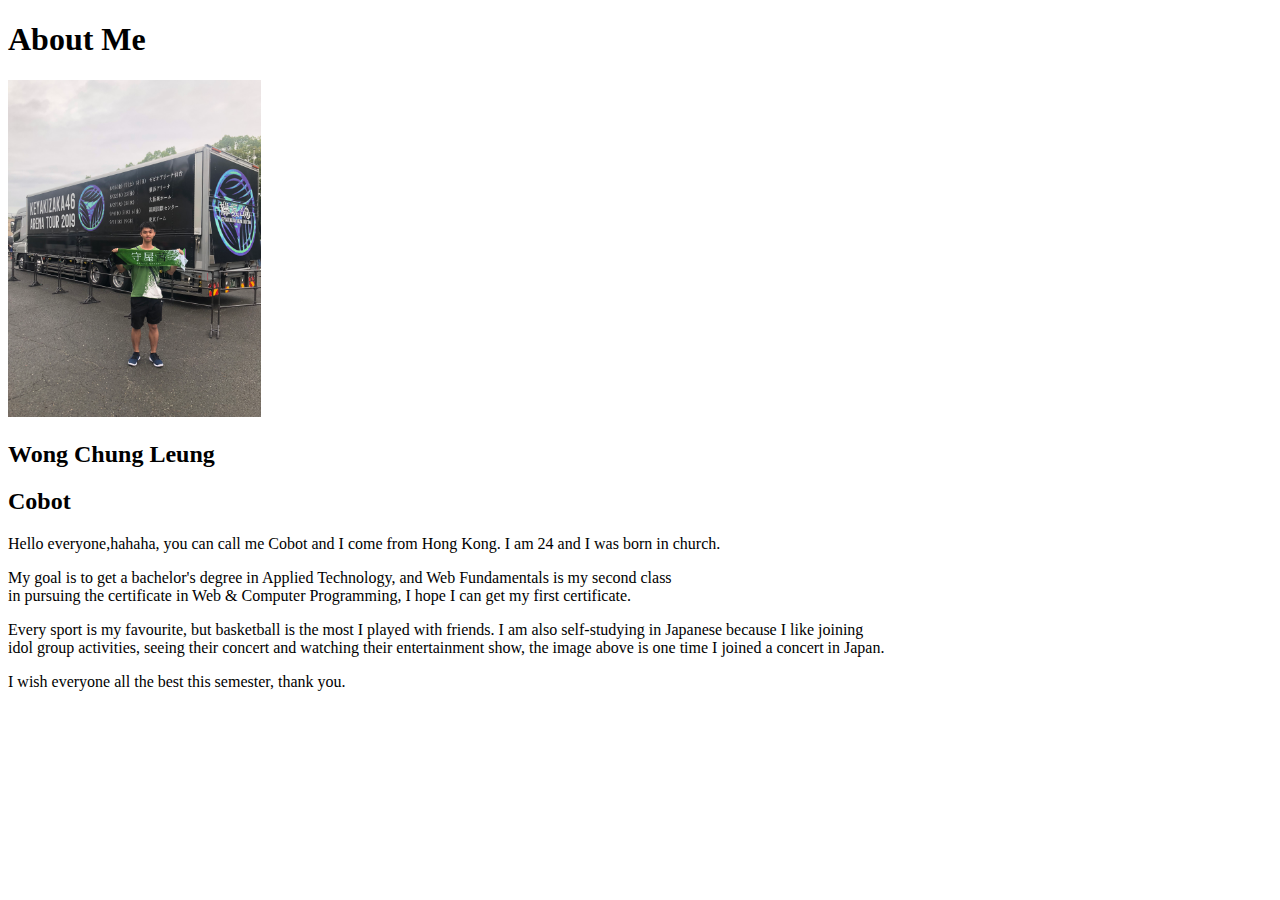
<file: aboutme/index.html>
<!DOCTYPE html>
<html lang="en">
  <head>
    <title>Introduction</title>
  </head>
  <body>
 <h1>About Me</h1>
 <img alt="Image of me?" 
      src="image/IMG_0750.JPEG" 
      width = 20%
      height = auto>
  <h2>Wong Chung Leung </h2>
  <h2>Cobot</h2>
  <p>Hello everyone,hahaha, you can call me Cobot and I come from Hong Kong. I am 24 and I was born in church.</p>
  <p>My goal is to get a bachelor's degree in Applied Technology, and Web Fundamentals is my second class </br>in pursuing the certificate in Web & Computer Programming, I hope I can get my first certificate.</p>
  <p>Every sport is my favourite, but basketball is the most I played with friends. I am also self-studying in Japanese because 
    I like joining </br>idol group activities, seeing their concert and watching their entertainment show, the image above is one time I joined a concert in Japan.</p>
  <p>I wish everyone all the best this semester, thank you.</p>
  </body>
</html>
</file>
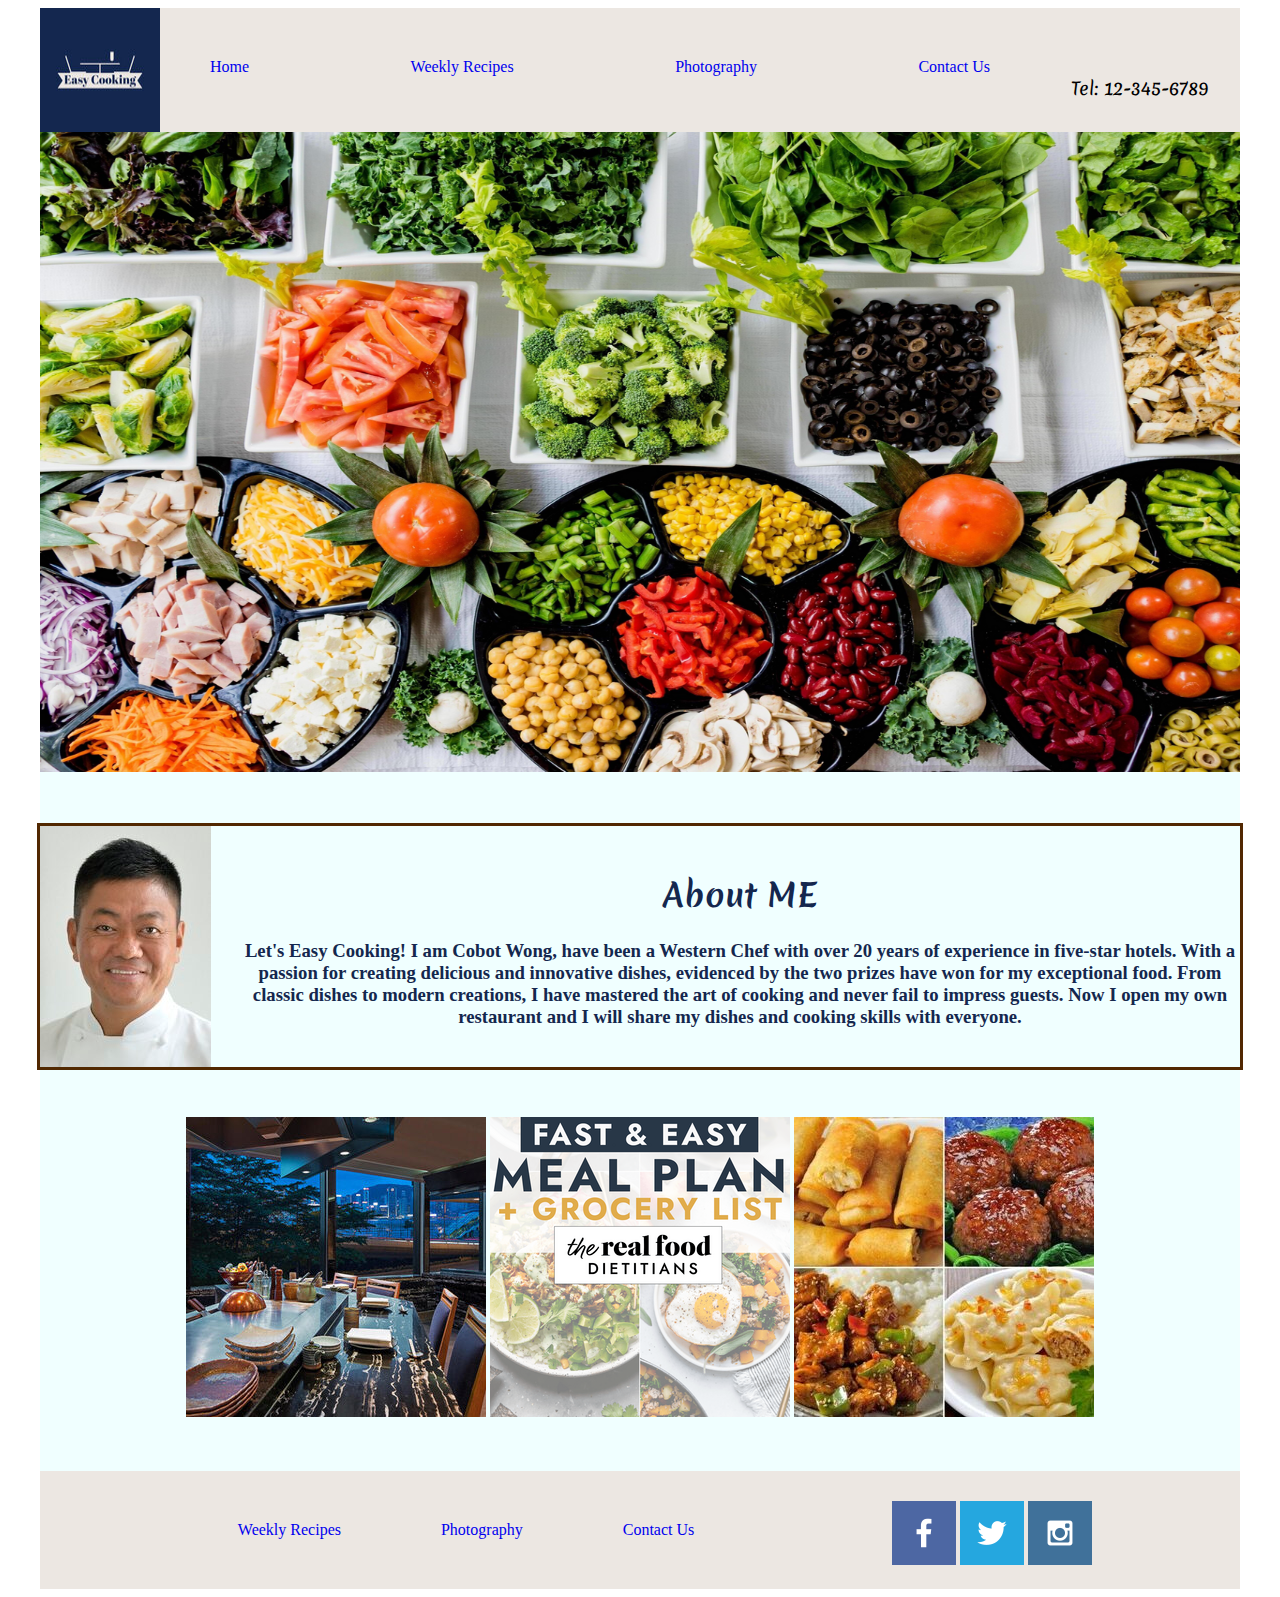
<file: personal-site/index.html>
<!DOCTYPE html>
<html lang="en">
<head>
    <meta charset="UTF-8">
    <meta http-equiv="X-UA-Compatible" content="IE=edge">
    <meta name="viewport" content="width=device-width, initial-scale=1.0">
    <title>Personal Site</title>
</head>
<body>
    <div id="content">
        <header>
            <link type="text/css" rel="stylesheet" href="styles/style.css">
            <a id="logo_link" href="index.html">
                <img class="logo" src="images/logo.jpg" alt="Easy Cooking Logo">
            </a>
            <nav>
                <a href="index.html">Home</a>
                <a href="recipe.html">Weekly Recipes</a>
                <a href="photography.html">Photography</a>
                <a href="contact.html">Contact Us</a>
            </nav>
            <p>Tel: 12-345-6789</p>
        </header>
        <main>
            <div id="hero">
                <img id="hero-img" src="images/hero.png" alt="Big Screen">
            </div>
            <div id="about-me">
                <img id="about-me-img" src="images/selfie.jpg" href="selfie">
                <section id="about-me-msg">
                    <h1>About ME</h1>
                    <h3>Let's Easy Cooking! I am Cobot Wong, have been a Western Chef with over 20 years of experience in five-star hotels. With a passion for creating delicious and innovative dishes,   evidenced by the two prizes have won for my exceptional food. From classic dishes to modern creations, I have mastered the art of cooking and never fail to impress guests. Now I open my own restaurant and I will share my dishes and cooking skills with everyone.</h3>
                </section>
            </div>
            <div id="linking">
                <a href="https://www.google.com/maps/@35.2589503,138.9197234,70a,35y,229.09h,45.02t/data=!3m1!1e3?authuser=0">
                    <img class="link-img" src="images/restaurant.jpg" alt="restaurant-img"></a>
                <a href="recipe.html">
                    <img class="link-img" src="images/recipe.png" alt="recipe-img"></a>
                <a href="photography.html">
                    <img class="link-img" src="images/photography.jpg" alt="photography-img"></a>
            </div>
        </main>
        <footer>
            <nav>
                <a href="recipe.html">Weekly Recipes</a>
                <a href="photography.html">Photography</a>
                <a href="contact.html">Contact Us</a>
            </nav>
            <div id="logo">
                <a href="https://facebook.com">
                    <img src="images/facebook.png" alt="fb icon"></a>
                <a href="https://twitter.com">
                    <img src="images/twitter.png" alt="twitter icon"></a>
                <a href="https://instagram.com">
                    <img src="images/instagram.png" alt="instagram icon"></a>
            </div>
        </footer>
    </div>
    
</body>
</html>
</file>
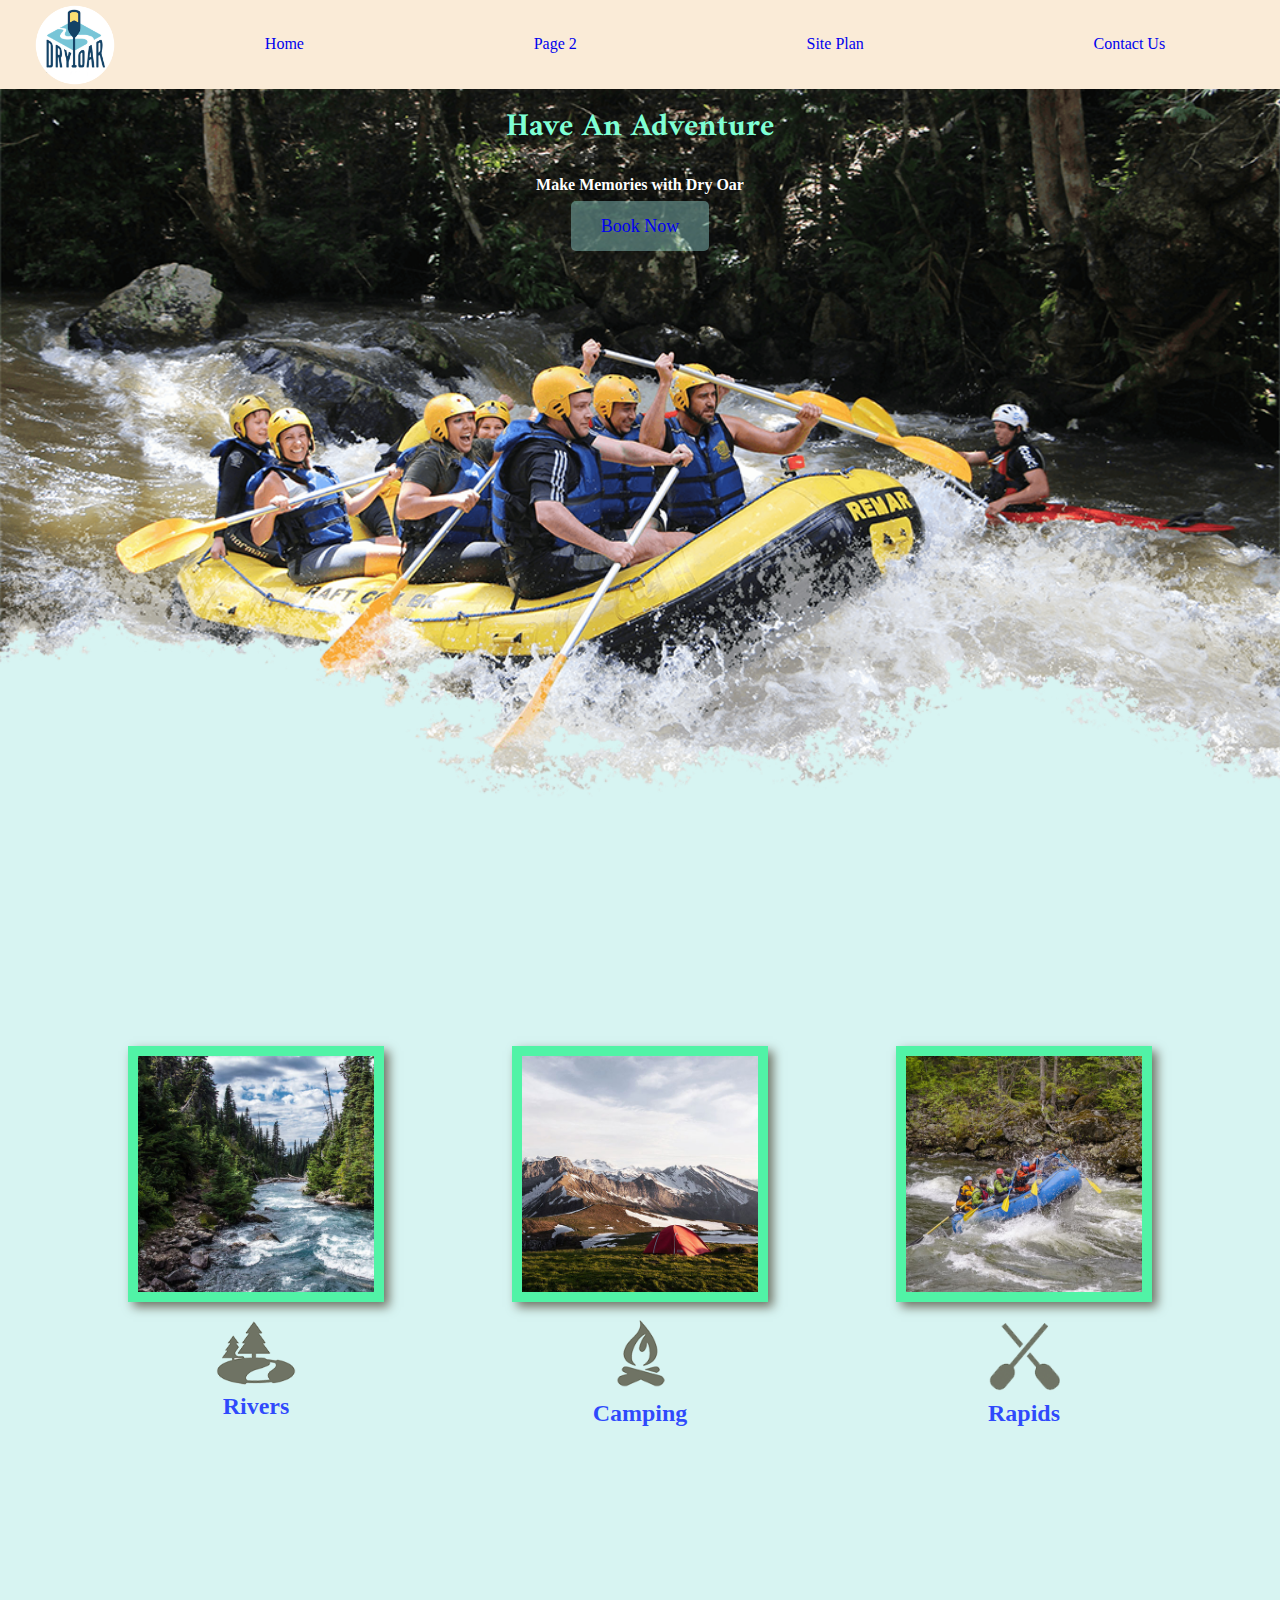
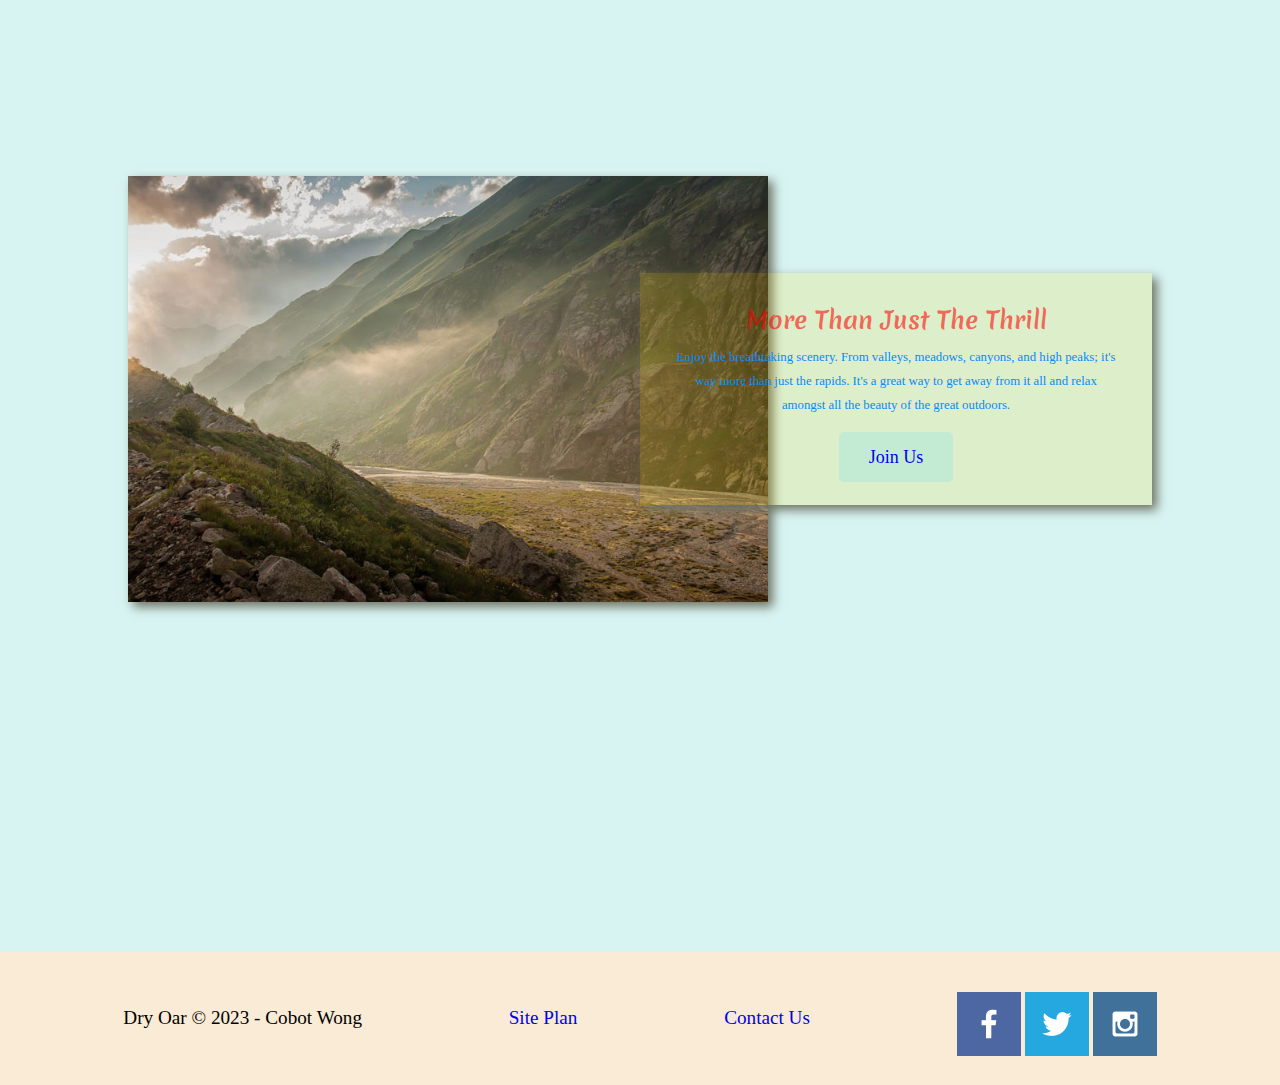
<file: wwr/index.html>
<!DOCTYPE html>
<html lang="en">
<head>
    <meta charset="UTF-8">
    <meta http-equiv="X-UA-Compatible" content="IE=edge">
    <meta name="viewport" content="width=device-width, initial-scale=1.0">
    <title>Whitewater Rafting Vacations | Dry Oar Boating | Home</title>
</head>
<body>
    <div id="content">
    <header>
        <link type="text/css" rel="stylesheet" href="styles/style.css">
        <a id="logo_link" href="index.html">
            <img class="logo" src="images/logo.png" alt="Dry Oar Logo">
        </a>
        <nav>
            <a href="index.html">Home</a>
            <a href="page2.html">Page 2</a>
            <a href="site-plan-rafting.html">Site Plan</a>
            <a href="contactus.html">Contact Us</a>
        </nav>
    </header>
    <div id="hero">
        <div id="hero-box">
            <img id="hero-img" src="images/hero.png" alt="People enjoying white water rafting">
        </div>
        <section id="hero-msg">
            <h1 class="home-title">Have An Adventure</h1>
            <h4>Make Memories with Dry Oar</h4>
            <div class='button-box'>
                <a class='book' href="contactus.html">Book Now</a>
            </div>
        </section>
    </div>
    <main class="home-grid">
        <section class="rivers-card">
            <img class="card-img" src="images/rivers.jpg" alt="river in forest">
            <img class="icon" src="images/river_icon.png" alt="river icon">
            <h2>Rivers</h2>
        </section>
        <section class="camping-card">
            <img class="card-img" src="images/camping.jpg" alt="tent in mountains">
            <img class="icon" src="images/fire_icon.png" alt="fire icon">
            <h2>Camping</h2>
        </section>
        <section class="rapids-card">
            <img class="card-img" src="images/rapids.jpg" alt="rafting boat">
            <img class="icon" src="images/oars.png" alt="oars icon">
            <h2>Rapids</h2>
        </section>
        <div id="background"></div>
        <img class="mountains" src="images/mountains.jpg" alt="Misty mountains">
        <section class="msg">
            <h2>More Than Just The Thrill</h2>
            <p>Enjoy the breathtaking scenery. From valleys, meadows, canyons, and high peaks; it's way more than just the rapids. It's a great way to get away from it all and relax amongst all the beauty of the great outdoors. </p>
            <a class='join' href="rivers.html">Join Us</a>
        </section>
    </main>
    <footer>
        <p>Dry Oar &copy; 2023 - Cobot Wong</p>
    <p><a href="site-plan-rafting.html">Site Plan</a></p>
    <p><a href="contactus.html">Contact Us</a></p>
    <div class="social">
        <a href="https://facebook.com">
            <img src="images/facebook.png" alt="fb icon">
        </a>
        <a href="https://twitter.com">
            <img src="images/twitter.png" alt="twitter icon">
        </a>
        <a href="https://instagram.com">
            <img src="images/instagram.png" alt="instagram icon">
        </a>
    </div>    
    </footer>
    </div>
</body>
</html>
</file>
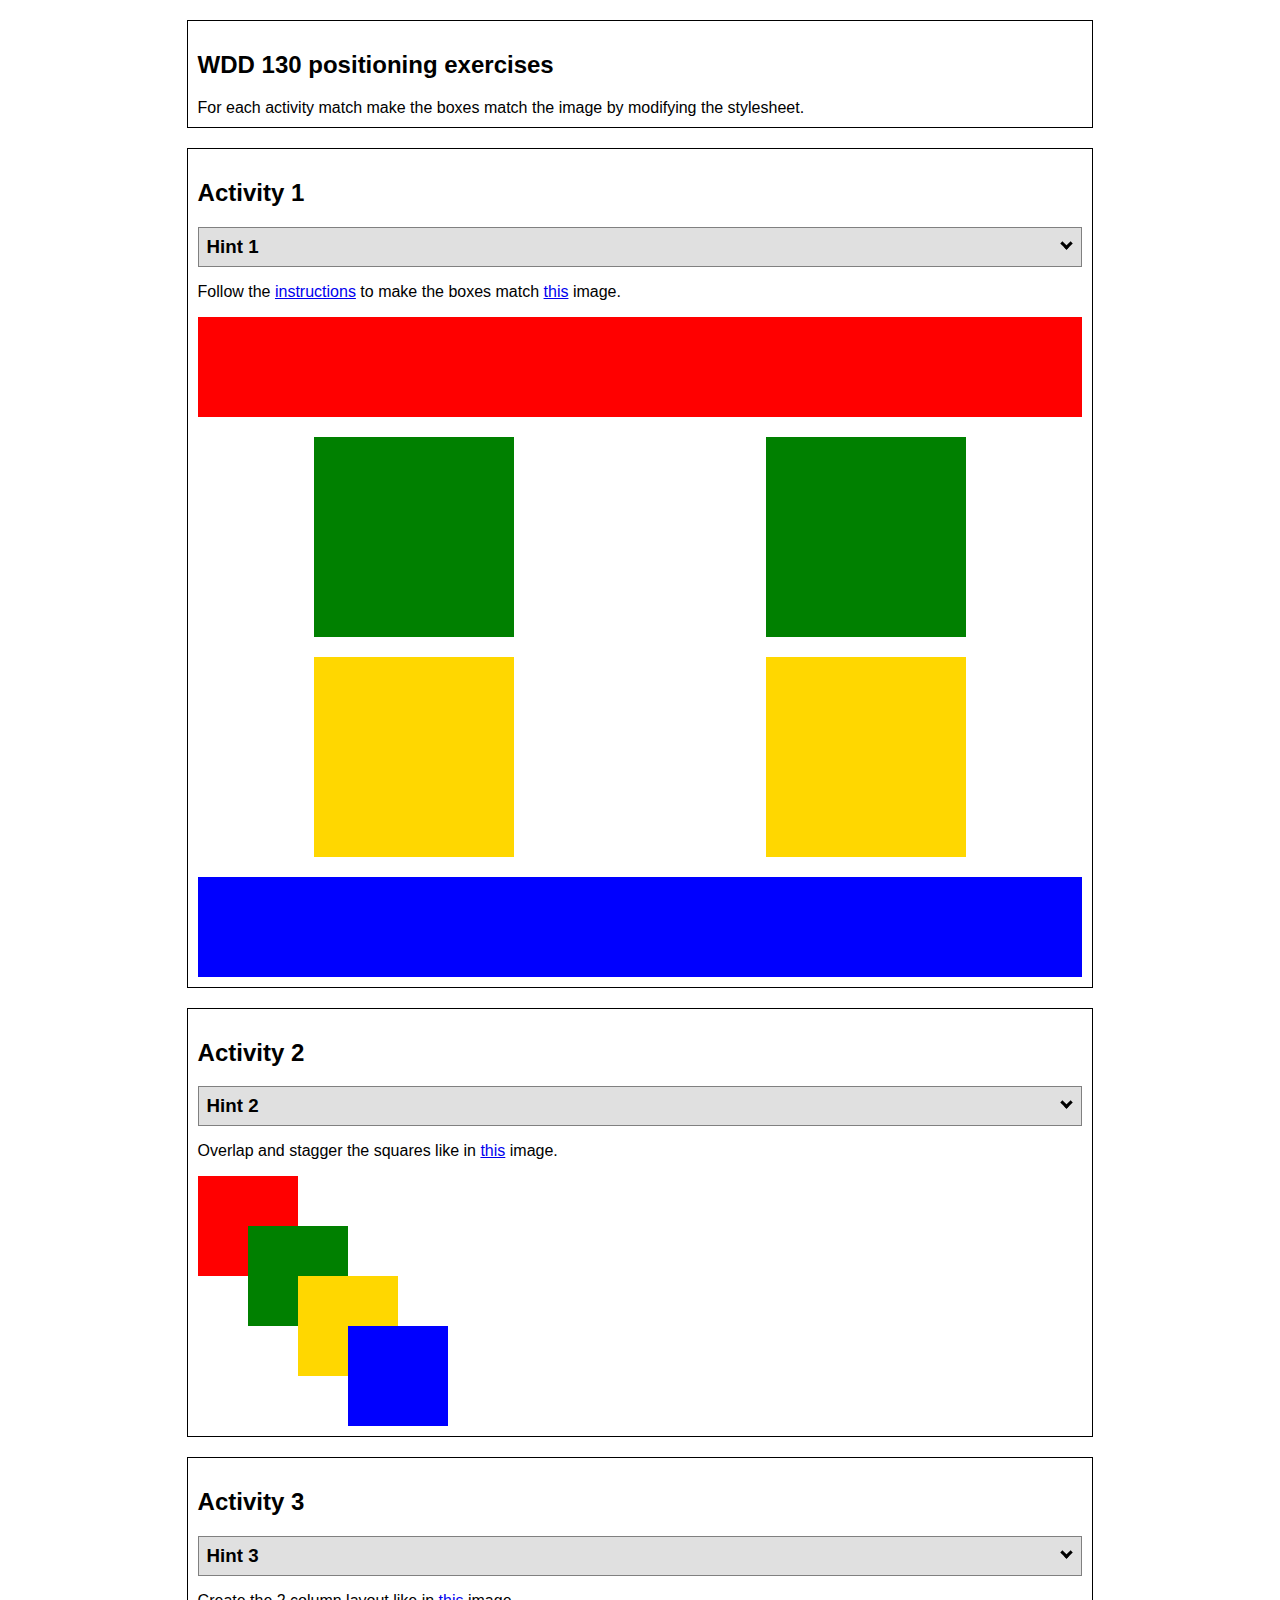
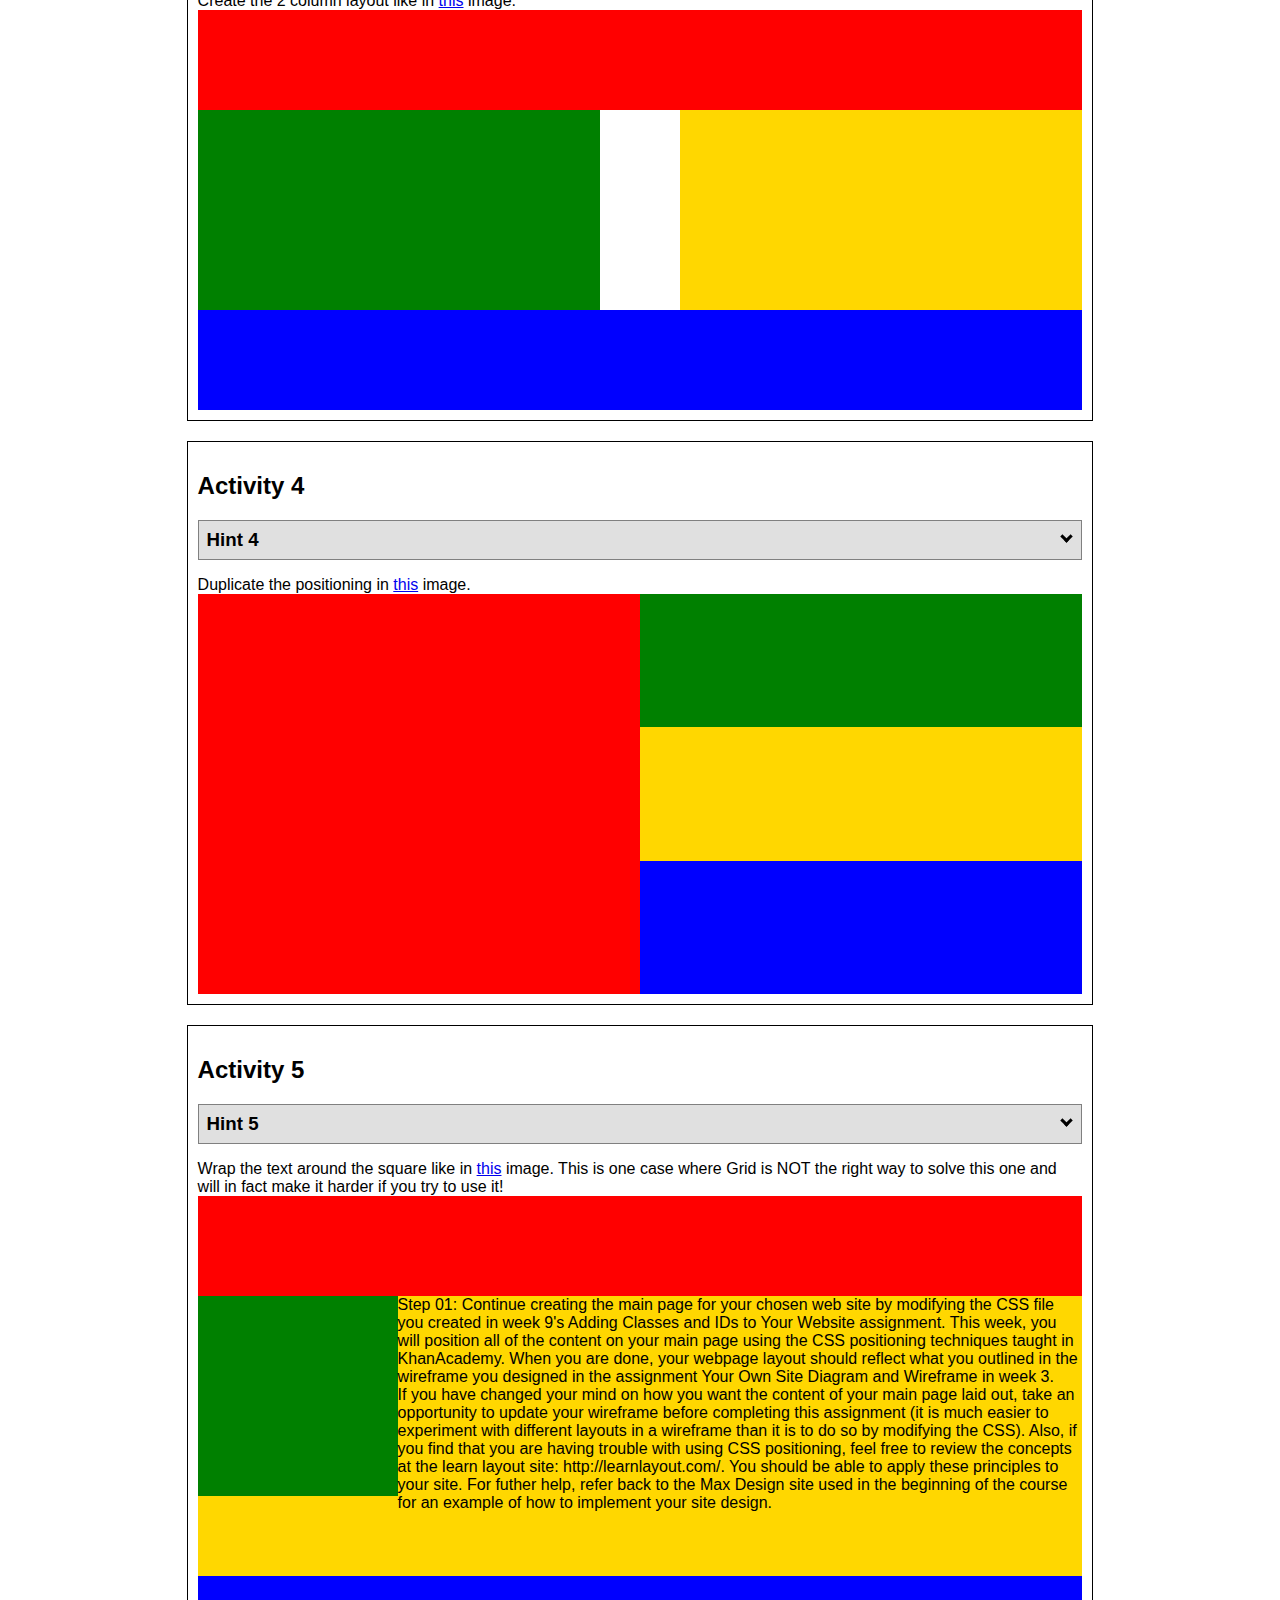
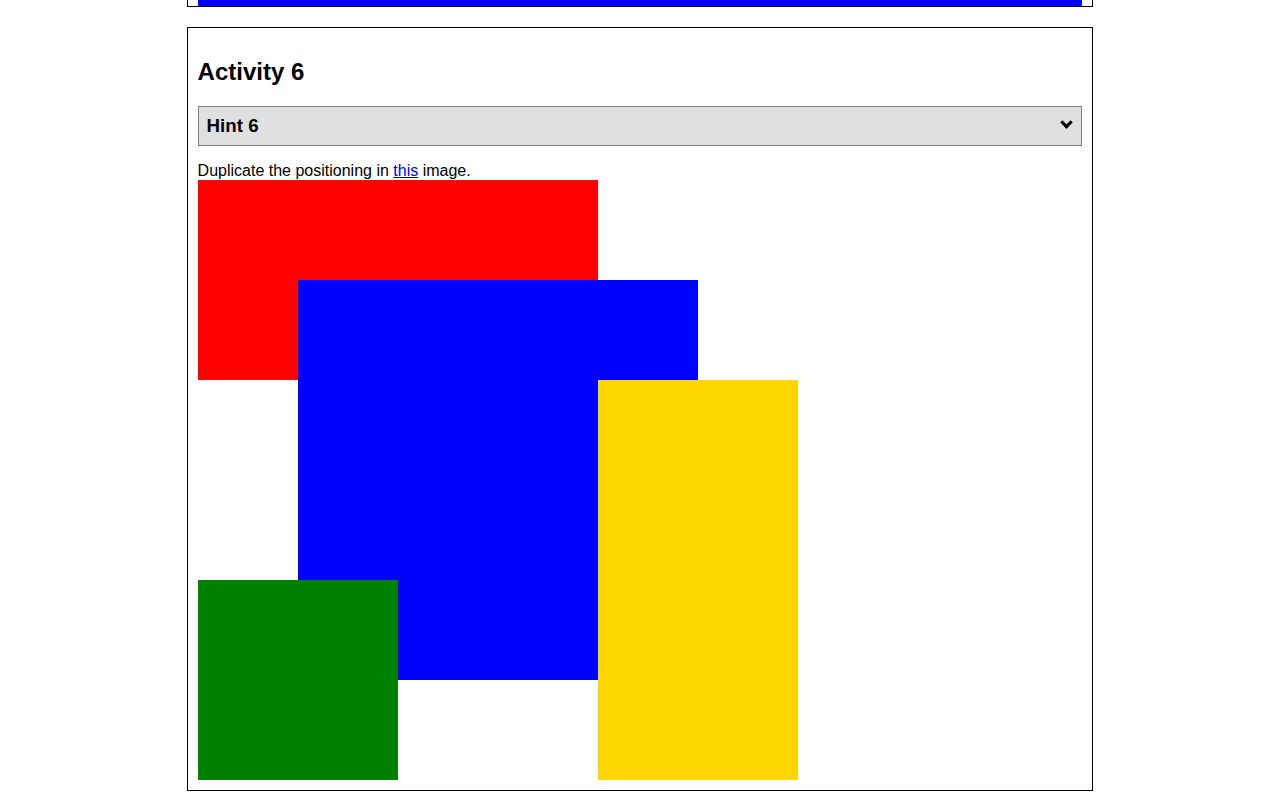
<file: positioning.html>
<!DOCTYPE html>
<html lang="en">
  <head>
    <!-- HTML - Name: positioning.html -->
    <title>Positioning Activity</title>
    <link rel="stylesheet" type="text/css" href="positionstyles.css" />
  </head>
  <body>
    <div class="activity">
      <h2>WDD 130 positioning exercises</h2>  
      For each activity match make the boxes match the image by modifying the stylesheet.</div>
    <div class="activity">
      <h2>Activity 1</h2>
      <section class="hint"><input type="checkbox" ><i></i> <h3>Hint 1</h3><div><p>Check out the <a href="https://byui-wdd.github.io/wdd130/activities/w06-css-positioning.html" target="_blank">activity instructions</a> in Ilearn!</p></div></section>
      <p>Follow the <a href="https://byui-wdd.github.io/wdd130/activities/w06-css-positioning.html" target="_blank">instructions</a> to make the boxes match  <a href="https://byui-wdd.github.io/wdd130/images/example1.png" target="_blank">this</a> image.</p>
      <div class="content1" >
        <div class="red1" ></div>
        <div class="green1" ></div>
        <div class="green1" ></div>
        <div class="yellow1"></div>
        <div class="yellow1"></div>
        <div class="blue1"></div>
      </div>
    </div>
    <div class="activity">
      <h2>Activity 2</h2>
      <section class="hint"><input type="checkbox" > <h3>Hint 2</h3><i></i><div>
      <ul>
      <li>grid-template-columns: 50px 50px 50px 50px 50px </li></ul></div></section>
      <p>Overlap and stagger the squares like in <a href="https://byui-wdd.github.io/wdd130/images/example2.png" target="_blank">this</a> image.</p>
      <div class="content2" >
        <div class="red2" ></div>
        <div class="green2" ></div>
        <div class="yellow2"></div>
        <div class="blue2"></div>
      </div>
    </div>
    <div class="activity">
      <h2>Activity 3</h2>
      <section class="hint"><input type="checkbox" > <h3>Hint 3</h3><i></i><div><p>This one is going to be best solved with CSS Grid. Remember to make the boxes the right width first...then start moving them around. </p><h4>Properties used:</h4><ul><li>display:grid;</li><li>grid-template-columns:</li><li>grid-column-gap:</li>
        <li>grid-column:</li>  </ul></div></section>
      Create the 2 column layout like in <a href="https://byui-wdd.github.io/wdd130/images/example3.png" target="_blank">this</a>  image.
      <div class="content3" >
        <div class="red3" ></div>
        <div class="green3" ></div>
        <div class="yellow3"></div>
        <div class="blue3"></div>
      </div>
    </div>
    <div class="activity">
      <h2>Activity 4</h2>
      <section class="hint"><input type="checkbox" > <h3>Hint 4</h3><i></i><div><p>For the others we have been primarily concerned with width. For this one you will need to adjust height as well. </p><h4>Properties used:</h4><ul><li>display:grid;</li><li>grid-template-columns:</li><li>grid-row:</li></ul></div></section>
      Duplicate the positioning in <a href="https://byui-wdd.github.io/wdd130/images/example4.png" target="_blank">this</a> image. 
      <div class="content4" >
        <div class="red4" ></div>
        <div class="green4" ></div>
        <div class="yellow4"></div>
        <div class="blue4"></div>
      </div>
    </div>

    <div class="activity">
      <h2>Activity 5</h2>
      <section class="hint"><input type="checkbox" > <h3>Hint 5</h3><i></i><div><p>Grid is <strong>not</strong> the right way to do this.  In fact there is only one way to really do that...and that is with float. Remember that we float the thing we want the text to wrap around.  Also remember to start by making all the shapes the right size and shape.</p><h4>Properties used:</h4><ul><li>float: left;</li></ul></div></section>
      Wrap the text around the square like in <a href="https://byui-wdd.github.io/wdd130/images/example5.png" target="_blank">this</a> image. This is one case where Grid is NOT the right way to solve this one and will in fact make it harder if you try to use it!
      <div class="content5" >
        <div class="red5" ></div>
        <div class="green5" ></div>
        <div class="yellow5">Step 01: Continue creating the main page for your chosen web site by modifying the CSS file you created in week 9's Adding Classes and IDs to Your Website assignment. This week, you will position all of the content on your main page using the CSS positioning techniques taught in KhanAcademy. When you are done, your webpage layout should reflect what you outlined in the wireframe you designed in the assignment Your Own Site Diagram and Wireframe in week 3. <br />
          If you have changed your mind on how you want the content of your main page laid out, take an opportunity to update your wireframe before completing this assignment (it is much easier to experiment with different layouts in a wireframe than it is to do so by modifying the CSS). Also, if you find that you are having trouble with using CSS positioning, feel free to review the concepts at the learn layout site: http://learnlayout.com/. You should be able to apply these principles to your site. For futher help, refer back to the Max Design site used in the beginning of the course for an example of how to implement your site design.</div>
        <div class="blue5"></div>
      </div>
    </div>
    <div class="activity">
      <h2>Activity 6</h2>
      <section class="hint"><input type="checkbox" > <h3>Hint 6</h3><i></i><div><p>This one is all about visualizing the grid behind the layout. If you are having a hard time doing that first: all the sizes are even multiples of 100, and second here is another example with the lines drawn: <a href="https://byui-wdd.github.io/wdd130/images/example6-hint.png" target="_blank">example 6 with lines</a>. For this one you will find it easiest if you use px for the column width. You can also use <kbd>z-index</kbd> to control the element layering.    </p><h4>Properties used:</h4><ul><li>display:grid;</li><li>grid-template-columns:</li><li>grid-column:</li><li>grid-row:</li><li><a href="https://www.w3schools.com/cssref/pr_pos_z-index.asp" target="_blank">z-index:</a></li></ul></div></section>
      Duplicate the positioning in <a href="https://byui-wdd.github.io/wdd130/images/example6.png" target="_blank">this</a> image.
      <div class="content6" >
        <div class="red6" ></div>
        <div class="green6" ></div>
        <div class="yellow6"></div>
        <div class="blue6"></div>
      </div>
    </div>
  </body>
</html>
</file>
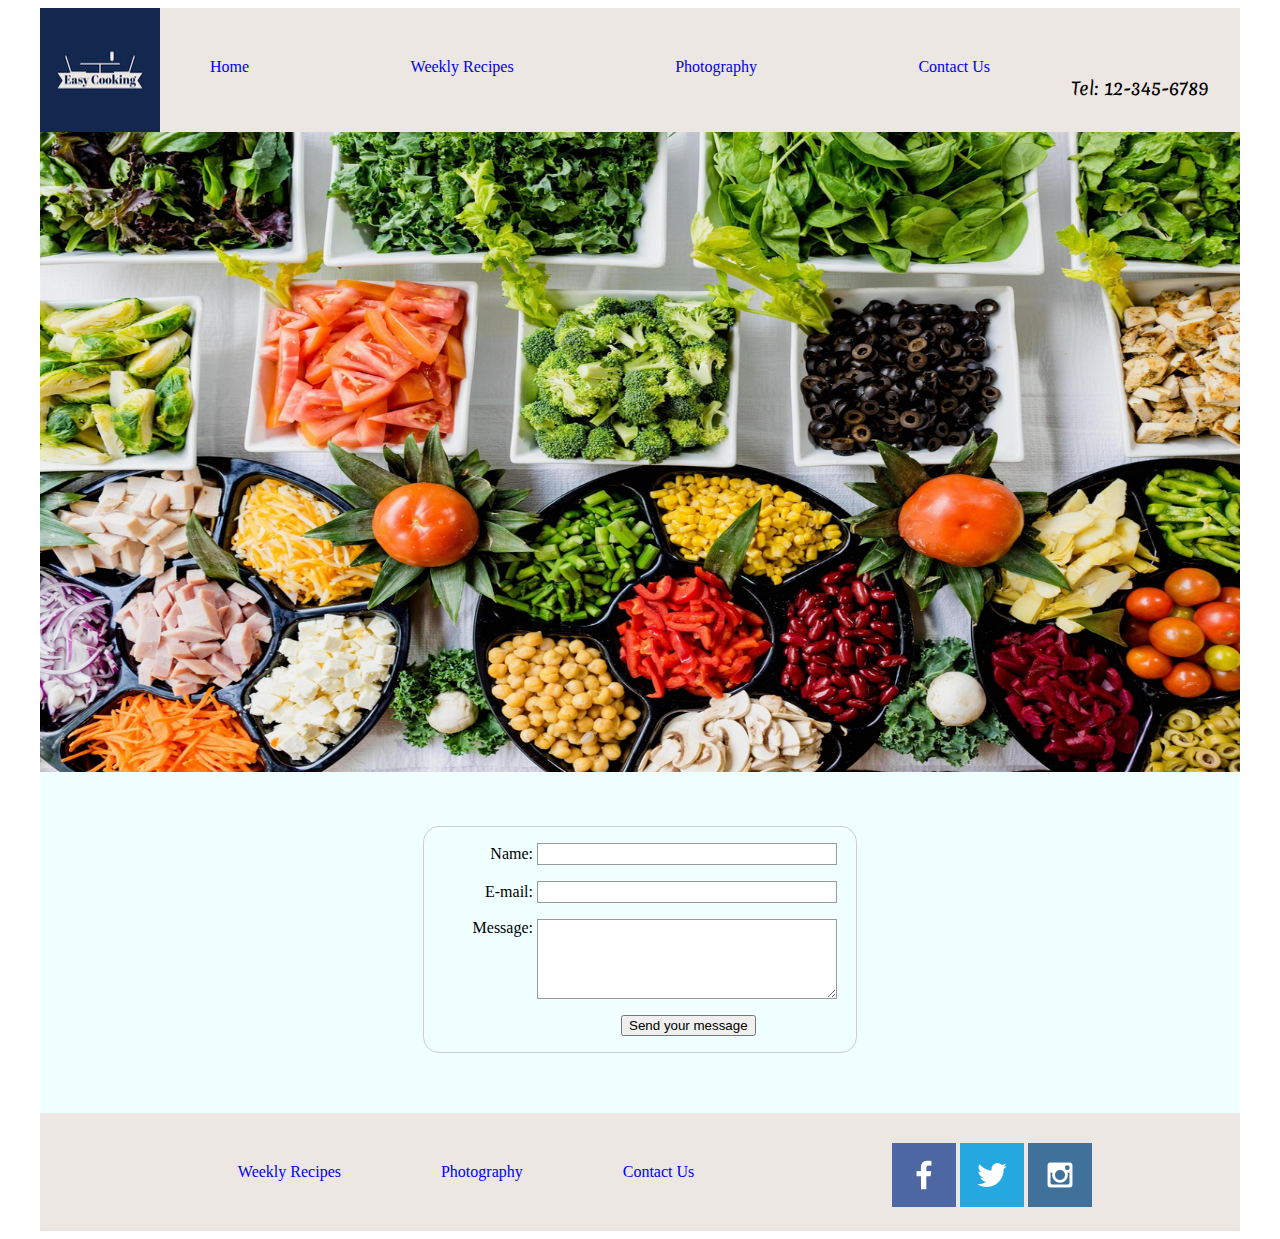
<file: personal-site/contact.html>
<!DOCTYPE html>
<html lang="en">
<head>
    <meta charset="UTF-8">
    <meta http-equiv="X-UA-Compatible" content="IE=edge">
    <meta name="viewport" content="width=device-width, initial-scale=1.0">
    <title>Personal Site</title>

    <style>
        form {
  /* Center the form on the page */
  margin: 0 auto;
  width: 400px;
  /* Form outline */
  padding: 1em;
  border: 1px solid #ccc;
  border-radius: 1em;
}

ul {
  list-style: none;
  padding: 0;
  margin: 0;
}

form li + li {
  margin-top: 1em;
}

label {
  /* Uniform size & alignment */
  display: inline-block;
  width: 90px;
  text-align: right;
}

input,
textarea {
  /* To make sure that all text fields have the same font settings
     By default, textareas have a monospace font */
  font: 1em sans-serif;

  /* Uniform text field size */
  width: 300px;
  box-sizing: border-box;

  /* Match form field borders */
  border: 1px solid #999;
}

input:focus,
textarea:focus {
  /* Additional highlight for focused elements */
  border-color: #000;
}

textarea {
  /* Align multiline text fields with their labels */
  vertical-align: top;

  /* Provide space to type some text */
  height: 5em;
}

.button {
  /* Align buttons with the text fields */
  padding-left: 90px; /* same size as the label elements */
}

button {
  /* This extra margin represent roughly the same space as the space
     between the labels and their text fields */
  margin-left: 0.5em;
}

#feedback {
    background-color: antiquewhite;
    position: absolute;
    top: 0;
    left: 0;
    right: 0;
    padding: .5em;
    /* make this element invisible until we are ready for it */
    display: none;      
}
.moveDown {
    margin-top: 3em;
}
    </style>

</head>
<body>
    <div id="content">
        <header>
            <link type="text/css" rel="stylesheet" href="styles/style.css">
            <a id="logo_link" href="index.html">
                <img class="logo" src="images/logo.jpg" alt="Easy Cooking Logo">
            </a>
            <nav>
                <a href="index.html">Home</a>
                <a href="recipe.html">Weekly Recipes</a>
                <a href="photography.html">Photography</a>
                <a href="contact.html">Contact Us</a>
            </nav>
            <p>Tel: 12-345-6789</p>
        </header>

    
    <main>
        <div id="hero">
            <img id="hero-img" src="images/hero.png" alt="Big Screen">
        </div>
        <div id="feedback"></div>
        <form action="/my-handling-form-page" method="post">
			<ul>
				<li>
					<label for="name">Name:</label>
					<input type="text" id="name" name="user_name" />
				</li>
				<li>
					<label for="mail">E-mail:</label>
					<input type="email" id="mail" name="user_mail" />
				</li>
				<li>
					<label for="msg">Message:</label>
					<textarea id="msg" name="user_message"></textarea>
				</li>
				<li class="button">
					<button type="submit">Send your message</button>
				</li>
			</ul>
		</form>
    </main>

    <script>
        // get the feedback div element so we can do something with it.
        const feedbackElement = document.getElementById('feedback');
        // get the form so we can read what was entered in it.
        const formElement = document.forms[0];
        // add a 'listener' to wait for a submission of our form. When that happens run the code below.
        formElement.addEventListener('submit', function(e) {
            // stop the form from doing the default action.
            e.preventDefault();
            // set the contents of our feedback element to a message letting the user know the form was submitted successfully. Notice that we pull the name that was entered in the form to personalize the message!
            feedbackElement.innerHTML = 'Hello '+ formElement.user_name.value +'! Thank you for your message. We will get back with you as soon as possible!';
            // make the feedback element visible.
            feedbackElement.style.display = "block";
            // add a class to move everything down so our message doesn't cover it.
            document.body.classList.toggle('moveDown');
        });
    </script>


    <footer>
        <nav>
            <a href="recipe.html">Weekly Recipes</a>
            <a href="photography.html">Photography</a>
            <a href="contact.html">Contact Us</a>
        </nav>
        <div id="logo">
            <a href="https://facebook.com">
                <img src="images/facebook.png" alt="fb icon"></a>
            <a href="https://twitter.com">
                <img src="images/twitter.png" alt="twitter icon"></a>
            <a href="https://instagram.com">
                <img src="images/instagram.png" alt="instagram icon"></a>
        </div>
    </footer>
    </div>
    
</body>
</html>
</file>
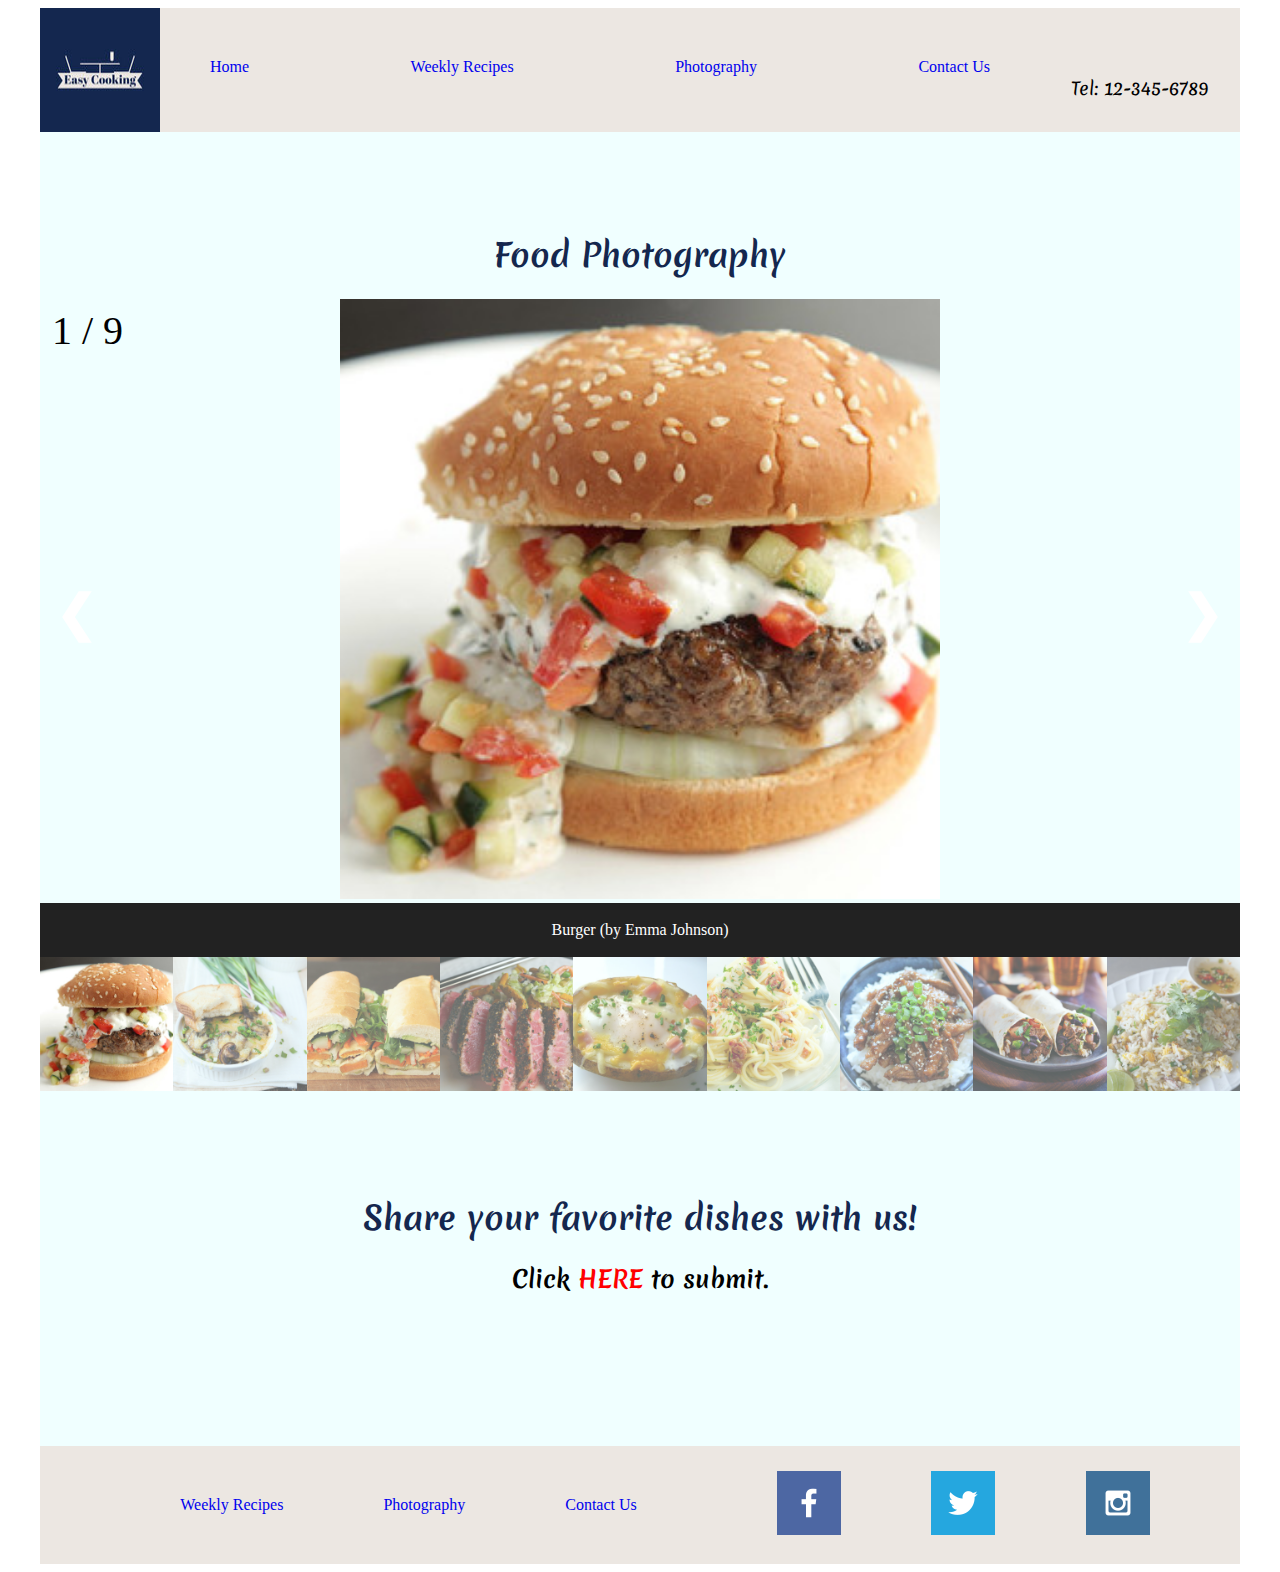
<file: personal-site/photography.html>
<!DOCTYPE html>
<html lang="en">
<head>
    <meta charset="UTF-8">
    <meta http-equiv="X-UA-Compatible" content="IE=edge">
    <meta name="viewport" content="width=device-width, initial-scale=1.0">
    <title>Personal Site</title>
</head>
<body>
    <div id="content">
        <header>
            <link type="text/css" rel="stylesheet" href="styles/photography.css">
            <a id="logo_link" href="index.html">
                <img class="logo" src="images/logo.jpg" alt="Easy Cooking Logo">
            </a>
            <nav>
                <a href="index.html">Home</a>
                <a href="recipe.html">Weekly Recipes</a>
                <a href="photography.html">Photography</a>
                <a href="contact.html">Contact Us</a>
            </nav>
            <p>Tel: 12-345-6789</p>
        </header>


        <main>
            <h1>Food Photography</h1>
            <div class="container">

                <!-- Full-width images with number text --> 
                <div class="mySlides">
                    <div class="numbertext">1 / 9</div>
                        <img src="images/photo1.jpg" style="width:50%">
                </div>
              
                <div class="mySlides">
                    <div class="numbertext">2 / 9</div>
                        <img src="images/photo2.jpg" style="width:50%">
                </div>
              
                <div class="mySlides">
                    <div class="numbertext">3 / 9</div>
                        <img src="images/photo3.jpg" style="width:50%">
                </div>
              
                <div class="mySlides">
                    <div class="numbertext">4 / 9</div>
                        <img src="images/photo4.jpg" style="width:50%">
                </div>
              
                <div class="mySlides">
                    <div class="numbertext">5 / 9</div>
                        <img src="images/photo5.jpg" style="width:50%">
                </div>
              
                <div class="mySlides">
                    <div class="numbertext">6 / 9</div>
                        <img src="images/photo6.jpg" style="width:50%">
                </div>

                <div class="mySlides">
                    <div class="numbertext">7 / 9</div>
                        <img src="images/photo7.jpg" style="width:50%">
                </div>

                <div class="mySlides">
                    <div class="numbertext">8 / 9</div>
                        <img src="images/photo8.jpg" style="width:50%">
                </div>

                <div class="mySlides">
                    <div class="numbertext">9 / 9</div>
                        <img src="images/photo9.jpg" style="width:50%">
                </div>
              
                <!-- Next and previous buttons -->
                <a class="prev" onclick="plusSlides(-1)">&#10094;</a>
                <a class="next" onclick="plusSlides(1)">&#10095;</a>
              
                <!-- Image text -->
                <div class="caption-container">
                  <p id="caption"></p>
                </div>
              
                <!-- Thumbnail images -->
                <div class="row">
                  <div class="column">
                    <img class="demo cursor" src="images/photo1.jpg" style="width:100%" onclick="currentSlide(1)" alt="Burger (by Emma Johnson)">
                  </div>
                  <div class="column">
                    <img class="demo cursor" src="images/photo2.jpg" style="width:100%" onclick="currentSlide(2)" alt="Gratin (by William Brown)">
                  </div>
                  <div class="column">
                    <img class="demo cursor" src="images/photo3.jpg" style="width:100%" onclick="currentSlide(3)" alt="Vegetable focaccia (by Olivia Davis)">
                  </div>
                  <div class="column">
                    <img class="demo cursor" src="images/photo4.jpg" style="width:100%" onclick="currentSlide(4)" alt="Tuna with crusted pepper (by James Wilson)">
                  </div>
                  <div class="column">
                    <img class="demo cursor" src="images/photo5.jpg" style="width:100%" onclick="currentSlide(5)" alt="Baked potato skin with cheddar cheese & bacon & egg (by Ava Thompson)">
                  </div>
                  <div class="column">
                    <img class="demo cursor" src="images/photo6.jpg" style="width:100%" onclick="currentSlide(6)" alt="Spaghetti aglio e olio (by Benjamin Lewis)">
                  </div>
                  <div class="column">
                    <img class="demo cursor" src="images/photo7.jpg" style="width:100%" onclick="currentSlide(7)" alt="Teriyaki pork with rice (by Sophia Peterson)">
                  </div>
                  <div class="column">
                    <img class="demo cursor" src="images/photo8.jpg" style="width:100%" onclick="currentSlide(8)" alt="Wraps (by Ethan Wright)">
                  </div>
                  <div class="column">
                    <img class="demo cursor" src="images/photo9.jpg" style="width:100%" onclick="currentSlide(9)" alt="Thai style fried rice (by Isabella Taylor)">
                  </div>
                </div>
              </div>


              <script>
                let slideIndex = 1;
                showSlides(slideIndex);
                
                function plusSlides(n) {
                  showSlides(slideIndex += n);
                }
                
                function currentSlide(n) {
                  showSlides(slideIndex = n);
                }
                
                function showSlides(n) {
                  let i;
                  let slides = document.getElementsByClassName("mySlides");
                  let dots = document.getElementsByClassName("demo");
                  let captionText = document.getElementById("caption");
                  if (n > slides.length) {slideIndex = 1}
                  if (n < 1) {slideIndex = slides.length}
                  for (i = 0; i < slides.length; i++) {
                    slides[i].style.display = "none";
                  }
                  for (i = 0; i < dots.length; i++) {
                    dots[i].className = dots[i].className.replace(" active", "");
                  }
                  slides[slideIndex-1].style.display = "block";
                  dots[slideIndex-1].className += " active";
                  captionText.innerHTML = dots[slideIndex-1].alt;
                }
                </script>

          <h1>Share your favorite dishes with us!</h1>
          <h2 id="click">Click <a href="contact.html">HERE</a> to submit.</h2>
        </main>



        <footer>
            <nav>
                <a href="recipe.html">Weekly Recipes</a>
                <a href="photography.html">Photography</a>
                <a href="contact.html">Contact Us</a>
            </nav>
            <a href="https://facebook.com">
                <img src="images/facebook.png" alt="fb icon">
            </a>
            <a href="https://twitter.com">
                <img src="images/twitter.png" alt="twitter icon">
            </a>
            <a href="https://instagram.com">
                <img src="images/instagram.png" alt="instagram icon">
        </footer>
    </div>
    
</body>
</html>
</file>
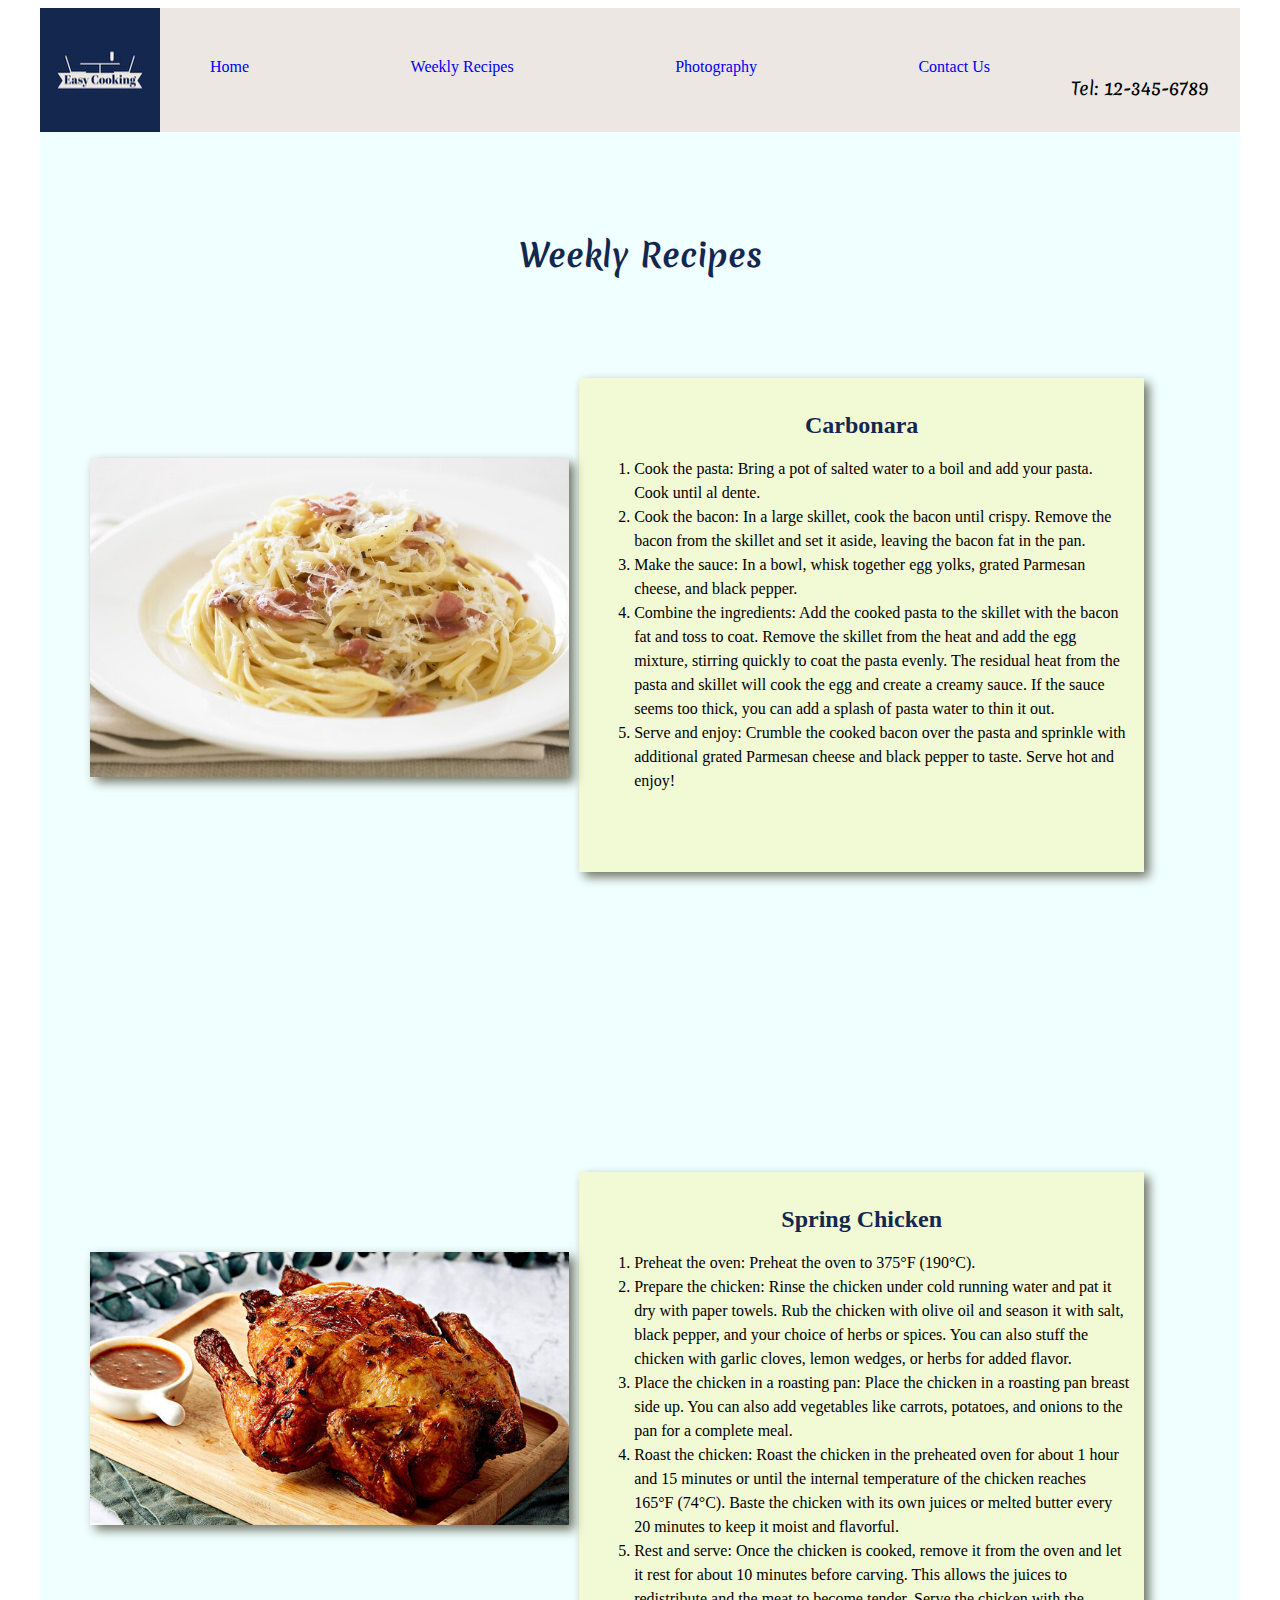
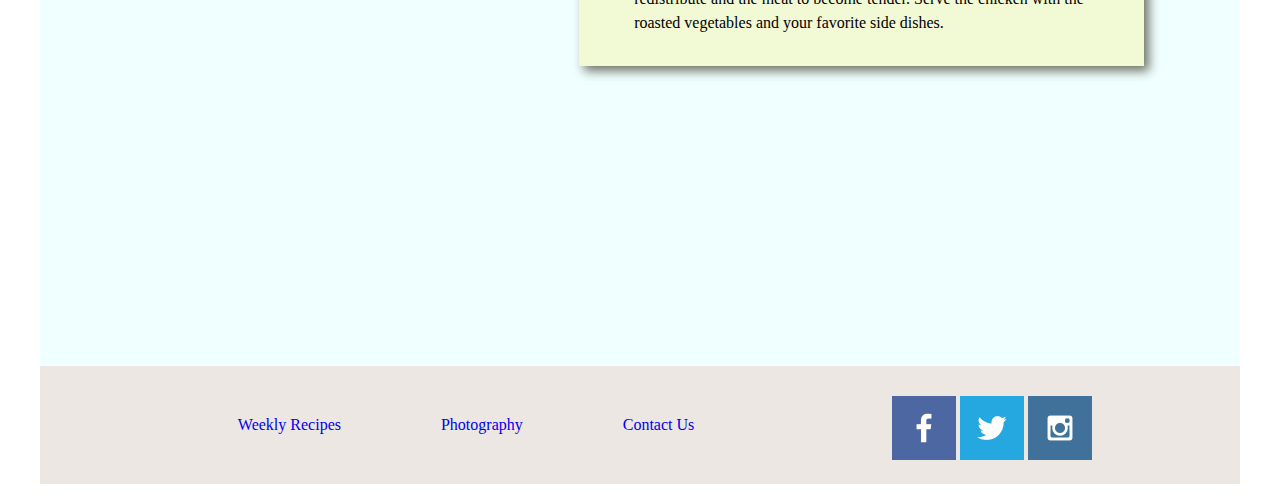
<file: personal-site/recipe.html>
<!DOCTYPE html>
<html lang="en">
<head>
    <meta charset="UTF-8">
    <meta http-equiv="X-UA-Compatible" content="IE=edge">
    <meta name="viewport" content="width=device-width, initial-scale=1.0">
    <title>Personal Site</title>
</head>
<body>
    <div id="content">
        <header>
            <link type="text/css" rel="stylesheet" href="styles/photography.css">
            <a id="logo_link" href="index.html">
                <img class="logo" src="images/logo.jpg" alt="Easy Cooking Logo">
            </a>
            <nav>
                <a href="index.html">Home</a>
                <a href="recipe.html">Weekly Recipes</a>
                <a href="photography.html">Photography</a>
                <a href="contact.html">Contact Us</a>
            </nav>
            <p>Tel: 12-345-6789</p>
        </header>

    
    <main>
        <h1>Weekly Recipes</h1>
        <div id="dish-grid">
            <img class="dish1" src="images/dish1.jpg" alt="dish1">
            <section class="dish1-msg">
                <h2>Carbonara</h2>
                <ol>
                    <li>Cook the pasta: Bring a pot of salted water to a boil and add your pasta. Cook until al dente.</li>
                    <li>Cook the bacon: In a large skillet, cook the bacon until crispy. Remove the bacon from the skillet and set it aside, leaving the bacon fat in the pan.</li>
                    <li>Make the sauce: In a bowl, whisk together egg yolks, grated Parmesan cheese, and black pepper.</li>
                    <li>Combine the ingredients: Add the cooked pasta to the skillet with the bacon fat and toss to coat. Remove the skillet from the heat and add the egg mixture, stirring quickly to coat the pasta evenly. The residual heat from the pasta and skillet will cook the egg and create a creamy sauce. If the sauce seems too thick, you can add a splash of pasta water to thin it out.</li>
                    <li>Serve and enjoy: Crumble the cooked bacon over the pasta and sprinkle with additional grated Parmesan cheese and black pepper to taste. Serve hot and enjoy!</li>
                </ol>
            </section>
            <img class="dish2" src="images/dish2.jpg" alt="dish2">
            <section class="dish2-msg">
                <h2>Spring Chicken</h2>
                <ol>
                    <li>Preheat the oven: Preheat the oven to 375°F (190°C).</li>
                    <li>Prepare the chicken: Rinse the chicken under cold running water and pat it dry with paper towels. Rub the chicken with olive oil and season it with salt, black pepper, and your choice of herbs or spices. You can also stuff the chicken with garlic cloves, lemon wedges, or herbs for added flavor.</li>
                    <li>Place the chicken in a roasting pan: Place the chicken in a roasting pan breast side up. You can also add vegetables like carrots, potatoes, and onions to the pan for a complete meal.</li>
                    <li>Roast the chicken: Roast the chicken in the preheated oven for about 1 hour and 15 minutes or until the internal temperature of the chicken reaches 165°F (74°C). Baste the chicken with its own juices or melted butter every 20 minutes to keep it moist and flavorful.</li>
                    <li>Rest and serve: Once the chicken is cooked, remove it from the oven and let it rest for about 10 minutes before carving. This allows the juices to redistribute and the meat to become tender. Serve the chicken with the roasted vegetables and your favorite side dishes.</li>
                </ol>
            </section>
        </div>
    </main>


    <footer>
        <nav>
            <a href="recipe.html">Weekly Recipes</a>
            <a href="photography.html">Photography</a>
            <a href="contact.html">Contact Us</a>
        </nav>
        <div id="logo">
            <a href="https://facebook.com">
                <img src="images/facebook.png" alt="fb icon"></a>
            <a href="https://twitter.com">
                <img src="images/twitter.png" alt="twitter icon"></a>
            <a href="https://instagram.com">
                <img src="images/instagram.png" alt="instagram icon"></a>
        </div>
    </footer>
    </div>
    
</body>
</html>
</file>
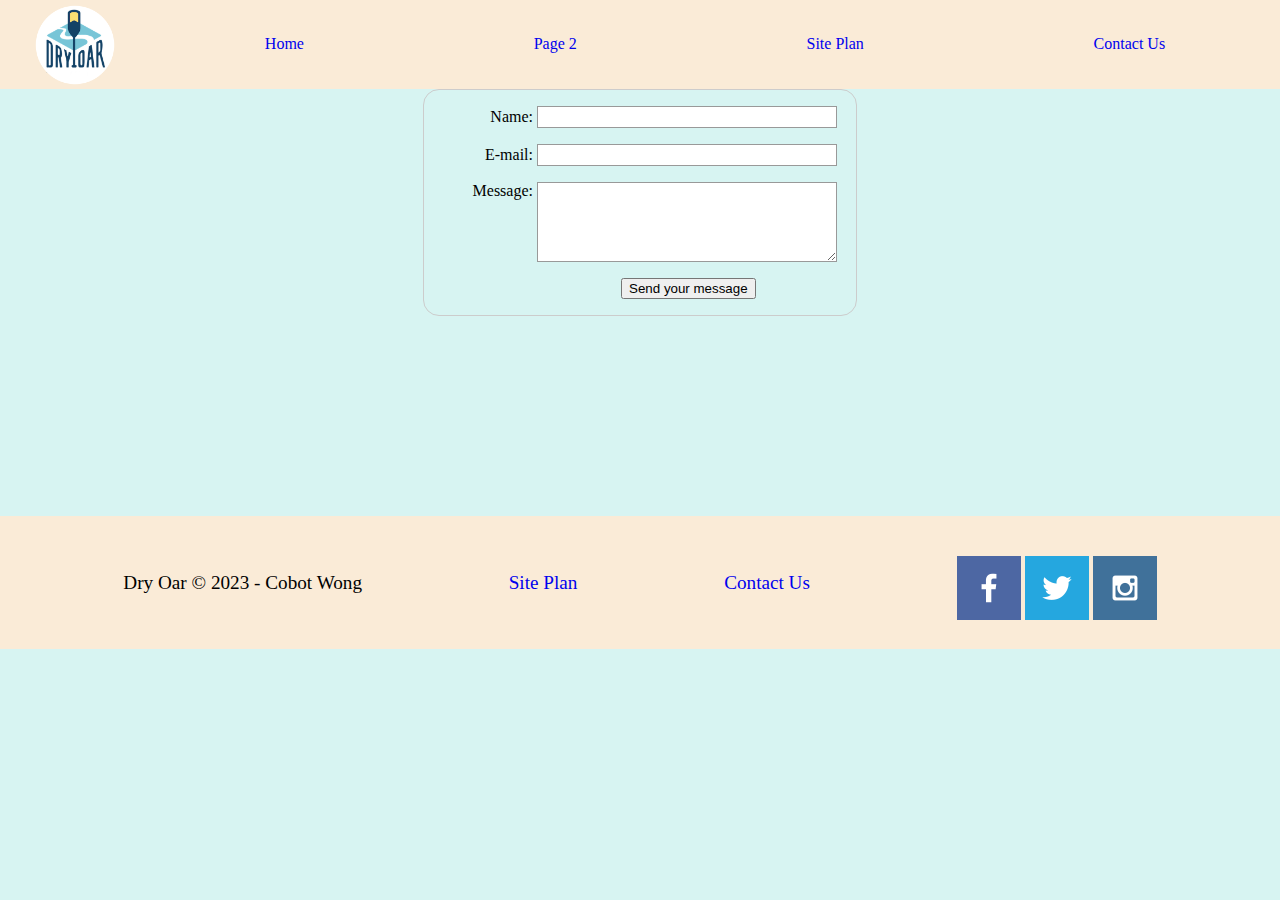
<file: wwr/contactus.html>
<!DOCTYPE html>
<html lang="en">
<head>
    <meta charset="UTF-8">
    <meta http-equiv="X-UA-Compatible" content="IE=edge">
    <meta name="viewport" content="width=device-width, initial-scale=1.0">
    <title>Whitewater Rafting Vacations | Dry Oar Boating | Home</title>
    <style>
        form {
  /* Center the form on the page */
  margin: 0 auto;
  width: 400px;
  /* Form outline */
  padding: 1em;
  border: 1px solid #ccc;
  border-radius: 1em;
}

ul {
  list-style: none;
  padding: 0;
  margin: 0;
}

form li + li {
  margin-top: 1em;
}

label {
  /* Uniform size & alignment */
  display: inline-block;
  width: 90px;
  text-align: right;
}

input,
textarea {
  /* To make sure that all text fields have the same font settings
     By default, textareas have a monospace font */
  font: 1em sans-serif;

  /* Uniform text field size */
  width: 300px;
  box-sizing: border-box;

  /* Match form field borders */
  border: 1px solid #999;
}

input:focus,
textarea:focus {
  /* Additional highlight for focused elements */
  border-color: #000;
}

textarea {
  /* Align multiline text fields with their labels */
  vertical-align: top;

  /* Provide space to type some text */
  height: 5em;
}

.button {
  /* Align buttons with the text fields */
  padding-left: 90px; /* same size as the label elements */
}

button {
  /* This extra margin represent roughly the same space as the space
     between the labels and their text fields */
  margin-left: 0.5em;
}

#feedback {
    background-color: antiquewhite;
    position: absolute;
    top: 0;
    left: 0;
    right: 0;
    padding: .5em;
    /* make this element invisible until we are ready for it */
    display: none;      
}
.moveDown {
    margin-top: 3em;
}
      </style>
</head>

<body>
    <div id="content">
    <header>
        <link type="text/css" rel="stylesheet" href="styles/style.css">
        <a id="logo_link" href="index.html">
            <img class="logo" src="images/logo.png" alt="Dry Oar Logo">
        </a>
        <nav>
            <a href="index.html">Home</a>
            <a href="page2.html">Page 2</a>
            <a href="site-plan-rafting.html">Site Plan</a>
            <a href="contactus.html">Contact Us</a>
        </nav>
    </header>




    <main>
        <div id="feedback"></div>
        <form action="/my-handling-form-page" method="post">
			<ul>
				<li>
					<label for="name">Name:</label>
					<input type="text" id="name" name="user_name" />
				</li>
				<li>
					<label for="mail">E-mail:</label>
					<input type="email" id="mail" name="user_mail" />
				</li>
				<li>
					<label for="msg">Message:</label>
					<textarea id="msg" name="user_message"></textarea>
				</li>
				<li class="button">
					<button type="submit">Send your message</button>
				</li>
			</ul>
		</form>










    </main>
    <footer>
        <p>Dry Oar &copy; 2023 - Cobot Wong</p>
    <p><a href="site-plan-rafting.html">Site Plan</a></p>
    <p><a href="contactus.html">Contact Us</a></p>
    <div class="social">
        <a href="https://facebook.com">
            <img src="images/facebook.png" alt="fb icon">
        </a>
        <a href="https://twitter.com">
            <img src="images/twitter.png" alt="twitter icon">
        </a>
        <a href="https://instagram.com">
            <img src="images/instagram.png" alt="instagram icon">
        </a>
    </div>    
    </footer>
    </div>
    <script>
        // get the feedback div element so we can do something with it.
        const feedbackElement = document.getElementById('feedback');
        // get the form so we can read what was entered in it.
        const formElement = document.forms[0];
        // add a 'listener' to wait for a submission of our form. When that happens run the code below.
        formElement.addEventListener('submit', function(e) {
            // stop the form from doing the default action.
            e.preventDefault();
            // set the contents of our feedback element to a message letting the user know the form was submitted successfully. Notice that we pull the name that was entered in the form to personalize the message!
            feedbackElement.innerHTML = 'Hello '+ formElement.user_name.value +'! Thank you for your message. We will get back with you as soon as possible!';
            // make the feedback element visible.
            feedbackElement.style.display = "block";
            // add a class to move everything down so our message doesn't cover it.
            document.body.classList.toggle('moveDown');
        });
    </script>
</body>
</html>
</file>
<file: personal-site/styles/style.css>
@import url('https://fonts.googleapis.com/css2?family=Amiri:ital@1&family=Merienda:wght@800&display=swap');

#content{
    max-width: 1200px;
    text-align: center;
    margin: 0 auto;
    background-color: azure;
}

header{
    background-color: #ECE7E2;
    display: grid;
    grid-template-columns: 120px 8fr 200px;
}



.logo{
    width: 100%;
    height: 100%;
    grid-column: 1/2;
}

nav{
    display: flex;
    justify-content: space-between;
}

nav a{
    text-align: center;
    text-decoration: none;
    justify-items: center;
    align-items: center;
    padding: 50px;
}

nav a:hover{
    background-color: #43C7DB;
    color: white;
    text-decoration: none;
}

header p{
    text-align: center;
    font-family: Merienda;
    padding-top: 50px;
    font-size: 1.1em;
}

#hero-img{
    width: 100%;
    padding-bottom: 50px;  
    height: 40em;
}

#about-me{
    display: grid;
    grid-template-columns: 200px auto;
    color: #14274E;
    outline: 3px solid #512801;
}

#about-me-msg{
    padding-top: 25px;
}


#about-me-msg h1{
    font-family: Merienda;
}

#linking{
    padding: 50px;
}


footer{
    background-color: #ECE7E2;
    display: flex;
    justify-content:space-evenly;
    align-items: center;
}


#logo{
    padding-top: 10px;
}

form{
    margin-bottom: 60px;
}
</file>
<file: wwr/styles/style.css>
@import url('https://fonts.googleapis.com/css2?family=Amiri:ital@1&family=Merienda:wght@800&display=swap');

.home-title{
    font-family: "Amiri";
    font-size: 2em;
    margin-top: 10px;
}
.home-grid {
    display: grid;
    grid-template-columns: repeat(10,1fr);
}

#content{
    max-width: 1600px;
    text-align: center;
    margin: 0 auto;
}
nav {
    display: flex;
    justify-content: space-around;
}
nav a{
    text-align: center;
    text-decoration: none;
    padding: 35px;
}
#hero{
    display: grid;
    grid-template-columns: 1fr 3fr 1fr;
    margin-top: -100px; 
}

#hero-box {
    grid-column: 1/4;
    grid-row: 1/3;
    z-index: -1;
}
#hero-msg {
    grid-column: 2/3;
    grid-row: 1/2;
    margin-top: 100px;
}    
#hero-msg h1,.button-box,
main section{
    text-align: center;
    color: aquamarine;
}

#hero-msg h4{
    text-align: center;
    color: white;
}



main section img{
    box-sizing: border-box;
}

#background{
    height: 725px;
    grid-column: 1/11;
    grid-row: 4/9;
}

body{
    background-color:rgba(158, 228, 224, 0.411);
    padding: 0;
    margin: 0 ;
}
header{
    background-color: antiquewhite;
    display: grid;
    grid-template-columns: 150px auto;

}
nav a:hover,footer a:hover{
    background-color: white;
    color: #d9c2a3;
    text-decoration: none;
}
h2{
    margin: 0;
    color: rgba(0, 26, 255, 0.788);
}

.book:hover, .join:hover{
    background-color: white;
    color: rgb(0, 247, 255)
}
.book, .join{
    text-decoration: none;
    background-color: rgba(158, 228, 224, 0.411);
    font-size: 18px;
    padding: 15px 30px;
    margin-top: 50px;
    border-radius: 5px;
}

.msg{
    background-color: #ffd9002a;
}

footer{
    background-color:antiquewhite;
    padding: 25px 50px;
    margin-top: 200px;
    text-align: left;
    display: flex;
    justify-content: space-around;
    align-items: center;
}
footer a{
    text-decoration: none;
}
footer p{
    font-size: 1.2em;
}
footer p a:hover {
    text-decoration: underline;
}  
footer .social img{
    padding-top: 15px;
}  
.msg{
    line-height: 1.5em;
    padding: 35px;
    grid-column: 6/10;
    grid-row: 6/7;
    box-shadow: 5px 5px 10px #6f7364;
}
.msg h2{
    color: rgba(255, 0, 0, 0.589);
    font-family: Merienda, Helvetica, sans-serif;
}
.msg p{
    color:rgb(0, 140, 255);
    font-size: 0.8em;
    padding-bottom: 15px;
}
.logo{
    width:80px;
}
.icon{
    padding-top: 10px;
    width:80px;
}
#hero-img{
    width: 100%;
}
#logo_link{
    padding-top: 5px;
    justify-self: center;
    align-self: center;

}

.rivers-card{
    margin: 200px 0;
    grid-column: 2/4;
    grid-row: 2/3;
}
.camping-card{
    margin: 200px 0;
    grid-column: 5/7;
    grid-row: 2/3;
}
.rapids-card{
    margin: 200px 0;
    grid-column: 8/10;
    grid-row: 2/3;
}

.card-img {
    border: 10px solid #0cf37fa9;
    width: 100%;
    transition: transform .5s;
    box-shadow: 5px 5px 10px #6f7364;
}

.card-img:hover {
    opacity: .6;
    transform: scale(1.1);
}

.mountains{
    text-align: left;
    width: 100%;
    grid-column: 2/7;
    grid-row: 5/8;
    box-shadow: 5px 5px 10px #6f7364;
}







/* ---------------for mobile phone---------------- */
@media screen and (max-width: 900px) {
    #hero, .home-grid {
        display: block;
        height: auto;
    }
    nav, footer {
        flex-direction: column;
    }
    nav a {
        display: block;
        padding: 15px;
    }
    #hero {
        margin-top: 0;
    }
    #hero-msg {
        margin-top: 0;
    }
    #hero-msg h4 {
        display: none;
    }
    .home-title {
        font-size: 25px;
        color: #6f7364;
    }
    .rivers-card, .camping-card, .rapids-card { 
        margin: 50px auto;
        width: 60%;
    }
    #background {
        display: none;
    }
    .mountains, .msg {
        width: 80%;
        display: block;
        margin: 0 auto;
    }
    footer {
        margin-top: 25px;
    }
}
</file>
<file: positionstyles.css>
/* CSS - Name: "positionstyles.css" */
/* Activity 1 styles */
.content1 {
  display: grid;
  grid-template-columns: 1fr 1fr ;
  justify-items: center;
  grid-gap: 20px;
}
.red1 { 
  width: 100%; 
  height: 100px; 
  background-color: red; 
  grid-column: 1/3;

} 
.green1 {
  width: 200px; 
  height: 200px; 
  background-color: green; 

} 
.yellow1 {
  width: 200px; 
  height: 200px; 
  background-color: gold; 
} 
.blue1 {
  width: 100%; 
  height: 100px; 
  background-color: blue; 
  grid-column: 1/3;
} 
/* Activity 2 styles */ 
.content2 {
  display: grid;
  grid-template-columns: 50px 50px 50px 50px 50px  ;
  grid-template-rows: 50px 50px 50px 50px 50px;
}
.red2 {
  width: 100px; 
  height: 100px; 
  background-color: red;
  grid-column: 1/2;
  grid-row: 1/2;
} 
.green2 { 
  width: 100px; 
  height: 100px; 
  background-color: green; 
  grid-column: 2/3;
  grid-row: 2/3;
} 
.yellow2 {
  width: 100px; 
  height: 100px; 
  background-color: gold; 
  grid-column: 3/4;
  grid-row: 3/4;
} 
.blue2 {
  width: 100px; 
  height: 100px; 
  background-color: blue; 
  grid-column: 4/5;
  grid-row: 4/5;
} 
/* Activity 3 styles */ 
.content3 {
  display: grid;
  grid-template-columns: 1fr 1fr ;
  grid-template-rows: 1fr 2fr 1fr;
  justify-items: center;
  grid-column-gap: 80px;
}
.red3 {
  width: 100%; 
  height: 100px; 
  background-color: red; 
  grid-column: 1/3;
  grid-row: 1/2;
} 
.green3 {
  width: 100%; 
  height: 100%; 
  background-color: green;
} 
.yellow3 {
  width: 100%; 
  height: 100%; 
  background-color: gold; 
} 
.blue3 {
  width: 100%;
  height: 100px; 
  background-color: blue; 
  grid-column: 1/3;
} 
/* Activity 4 styles */ 
.content4 {
  display: grid;
  grid-template-columns: 1fr 1fr ;
  grid-template-rows: 1fr 1fr 1fr;
  height: 400px;
}
.red4 {
  width: 100%; 
  height: 100%; 
  background-color: red; 
  grid-row: 1/4;
} 
.green4 {
  width: 100%; 
  height: 100%; 
  background-color: green; 
} 
.yellow4 {
  width: 100%; 
  height: 100%; 
  background-color: gold; 
} 
.blue4 {
  width: 100%; 
  height: 100%; 
  background-color: blue; 
} 
/* Activity 5 styles */ 
.content5 {
  /* This is the parent of the activity 5 boxes. */
  height: 400px;
}
.red5 { 
  width: 100%; 
  height: 100px; 
  background-color: red; 
} 
.green5 { 
  width: 200px; 
  height: 200px; 
  background-color: green;
  float: left; 

} 
.yellow5 {
  width: 100%; 
  height: 70%; 
  background-color: gold; 

} 
.blue5 {
  width: 100%; 
  height: 100px; 
  background-color: blue; 
} 
/* Activity 6 styles */ 
.content6 {
  display: grid;
  grid-template-columns: repeat(6,100px);
  grid-template-rows: repeat(6,100px);
}
.red6 {
  width: 400px; 
  height: 200px; 
  background-color: red;
  grid-column: 1/5;
  grid-row: 1/3;
  z-index: 1;
} 
.green6 {
  width: 200px; 
  height: 200px; 
  background-color: green; 
  grid-column: 1/3;
  grid-row: 5/7;
  z-index: 3;
} 
.yellow6 {
  width: 200px; 
  height: 400px; 
  background-color: gold; 
  grid-column: 5/7;
  grid-row: 3/7;
  z-index: 3;
} 
.blue6 {
  width: 400px; 
  height: 400px; 
  background-color: blue; 
  grid-column: 2/5;
  grid-row: 2/5;
  z-index: 2;
} 


/* Do not make any changes below here */
.activity {
  width: 70%; 
  margin: 20px auto; 
  font-family: Arial, sans-serif; 
  border: 1px solid black; 
  padding: 10px; 
  clear:both; 
  overflow: auto;
} 

.hint {
  border: 1px solid grey;
  background: #e0e0e0;
  padding: .5em;
  position: relative;
  margin: 1em 0;
}
.hint h3 {
  margin: 0;
}
.hint:hover {
  background: #d0d0d0;
}
.hint > div {
  display: none;
}

.hint input[type=checkbox] {
  position: absolute;
  width: 100%;
  height: 100%;
  opacity: 0;
  z-index: 1;
  cursor: pointer;
}

.hint input[type=checkbox]:checked ~ div {
  display: block;
}

.hint i {
  position: absolute;
  transform: translate(-6px, 0);
  margin-top: 16px;
  right: 10px;
  top: -3px;
}
.hint i:before, .hint i:after {
  content: "";
  position: absolute;
  background-color: black;
  width: 3px;
  height: 9px;
}
.hint i:before {
  transform: translate(2px, 0) rotate(45deg);
}
.hint i:after {
  transform: translate(-2px, 0) rotate(-45deg);
}

.hint input[type=checkbox]:checked ~ i:before {
  transform: translate(-2px, 0) rotate(45deg);
}
.hint input[type=checkbox]:checked ~ i:after {
  transform: translate(2px, 0) rotate(-45deg);
}
.hint a {
  position: relative;
  z-index: 1;
}
</file>
<file: personal-site/styles/photography.css>
@import url('https://fonts.googleapis.com/css2?family=Amiri:ital@1&family=Merienda:wght@800&display=swap');

#content{
    max-width: 1200px;
    text-align: center;
    margin: 0 auto;
    background-color: azure;
}

header{
    background-color: #ECE7E2;
    display: grid;
    grid-template-columns: 120px 8fr 200px;
}



.logo{
    width: 100%;
    height: 100%;
    grid-column: 1/2;
}

nav{
    display: flex;
    justify-content: space-between;
}

nav a{
    text-align: center;
    text-decoration: none;
    justify-items: center;
    align-items: center;
    padding: 50px;
}

nav a:hover{
    background-color: #43C7DB;
    color: white;
    text-decoration: none;
}

header p{
    text-align: center;
    font-family: Merienda;
    padding-top: 50px;
    font-size: 1.1em;
}

#hero-img{
    width: 100%;
    padding-bottom: 50px;  
    height: 40em;
}

h1{    
    text-align: center;
    font-family: Merienda;
    color: #14274E;
}

* {
    box-sizing:border-box;
  }
  
  /* Position the image container (needed to position the left and right arrows) */
  .container {
    position: relative;
  }
  
  /* Hide the images by default */
  .mySlides {
    display: none;
  }
  
  /* Add a pointer when hovering over the thumbnail images */
  .cursor {
    cursor: pointer;
  }
  
  /* Next & previous buttons */
  .prev,
  .next {
    cursor: pointer;
    position: absolute;
    top: 40%;
    width: auto;
    padding: 16px;
    margin-top: -50px;
    color: white;
    font-weight: bold;
    font-size: 50px;
    border-radius: 0 3px 3px 0;
    user-select: none;
    -webkit-user-select: none;
  }
  
  /* Position the "next button" to the right */
  .next {
    right: 0;
    border-radius: 3px 0 0 3px;
  }
  .prev {
    left: 0;
    border-radius: 3px 0 0 3px;
  }
  
  /* On hover, add a black background color with a little bit see-through */
  .prev:hover,
  .next:hover {
    background-color: rgba(0, 0, 0, 0.8);
  }
  
  /* Number text (1/3 etc) */
  .numbertext {
    color: black;
    font-size: 40px;
    padding: 8px 12px;
    position: absolute;
    top: 0;
  }
  
  /* Container for image text */
  .caption-container {
    text-align: center;
    background-color: #222;
    padding: 2px 16px;
    color: white;
  }
  
  .row:after {
    content: "";
    display: table;
    clear: both;
  }
  
  /* Six columns side by side */
  .column {
    float: left;
    width: 11.11%;
  }
  
  /* Add a transparency effect for thumnbail images */
  .demo {
    opacity: 0.6;
  }
  
  .active,
  .demo:hover {
    opacity: 1;
  }

  


footer{
    background-color: #ECE7E2;
    display: flex;
    justify-content:space-evenly;
    align-items: center;
}


#logo{
    padding-top: 10px;
}


main h1{
  margin-top: 100px;
}

#dish-grid {
  display: grid;
  grid-template-columns: repeat(12,1fr);
  grid-template-rows: 1fr 300px 1fr 300px;
  margin-left: 50px;
  margin-top: 100px;
}

.dish1{
  text-align: left;
  width: 100%;
  grid-column: 1/6;
  grid-row: 1/2;
  box-shadow: 5px 5px 10px #6f7364;
  margin-top: 80px;
}
.dish2{
  text-align: left;
  width: 100%;
  grid-column: 1/6;
  grid-row: 3/4;
  box-shadow: 5px 5px 10px #6f7364;
  margin-top: 80px;
}

.dish1-msg{
  line-height: 1.5em;
  padding: 15px;
  grid-column: 6/12;
  grid-row: 1/2;
  box-shadow: 5px 5px 10px #6f7364;
  background-color: #ffd9002a;
  text-align: left;
  margin-left: 10px;
}

.dish2-msg{
  line-height: 1.5em;
  padding: 15px;
  grid-column: 6/12;
  grid-row: 3/4;
  box-shadow: 5px 5px 10px #6f7364;
  background-color: #ffd9002a;
  text-align: left;
  margin-left: 10px;
}

.dish1-msg h2,.dish2-msg h2{
  text-align: center;
  color: #14274E;
}

#click{
  font-family: Merienda;
  margin-bottom: 150px;
}
h2 a{
  color: red;
  text-decoration: none;
}
h2 a:hover{
  background-color: #43C7DB;
  color: white;
  text-decoration: none;
}
</file>
